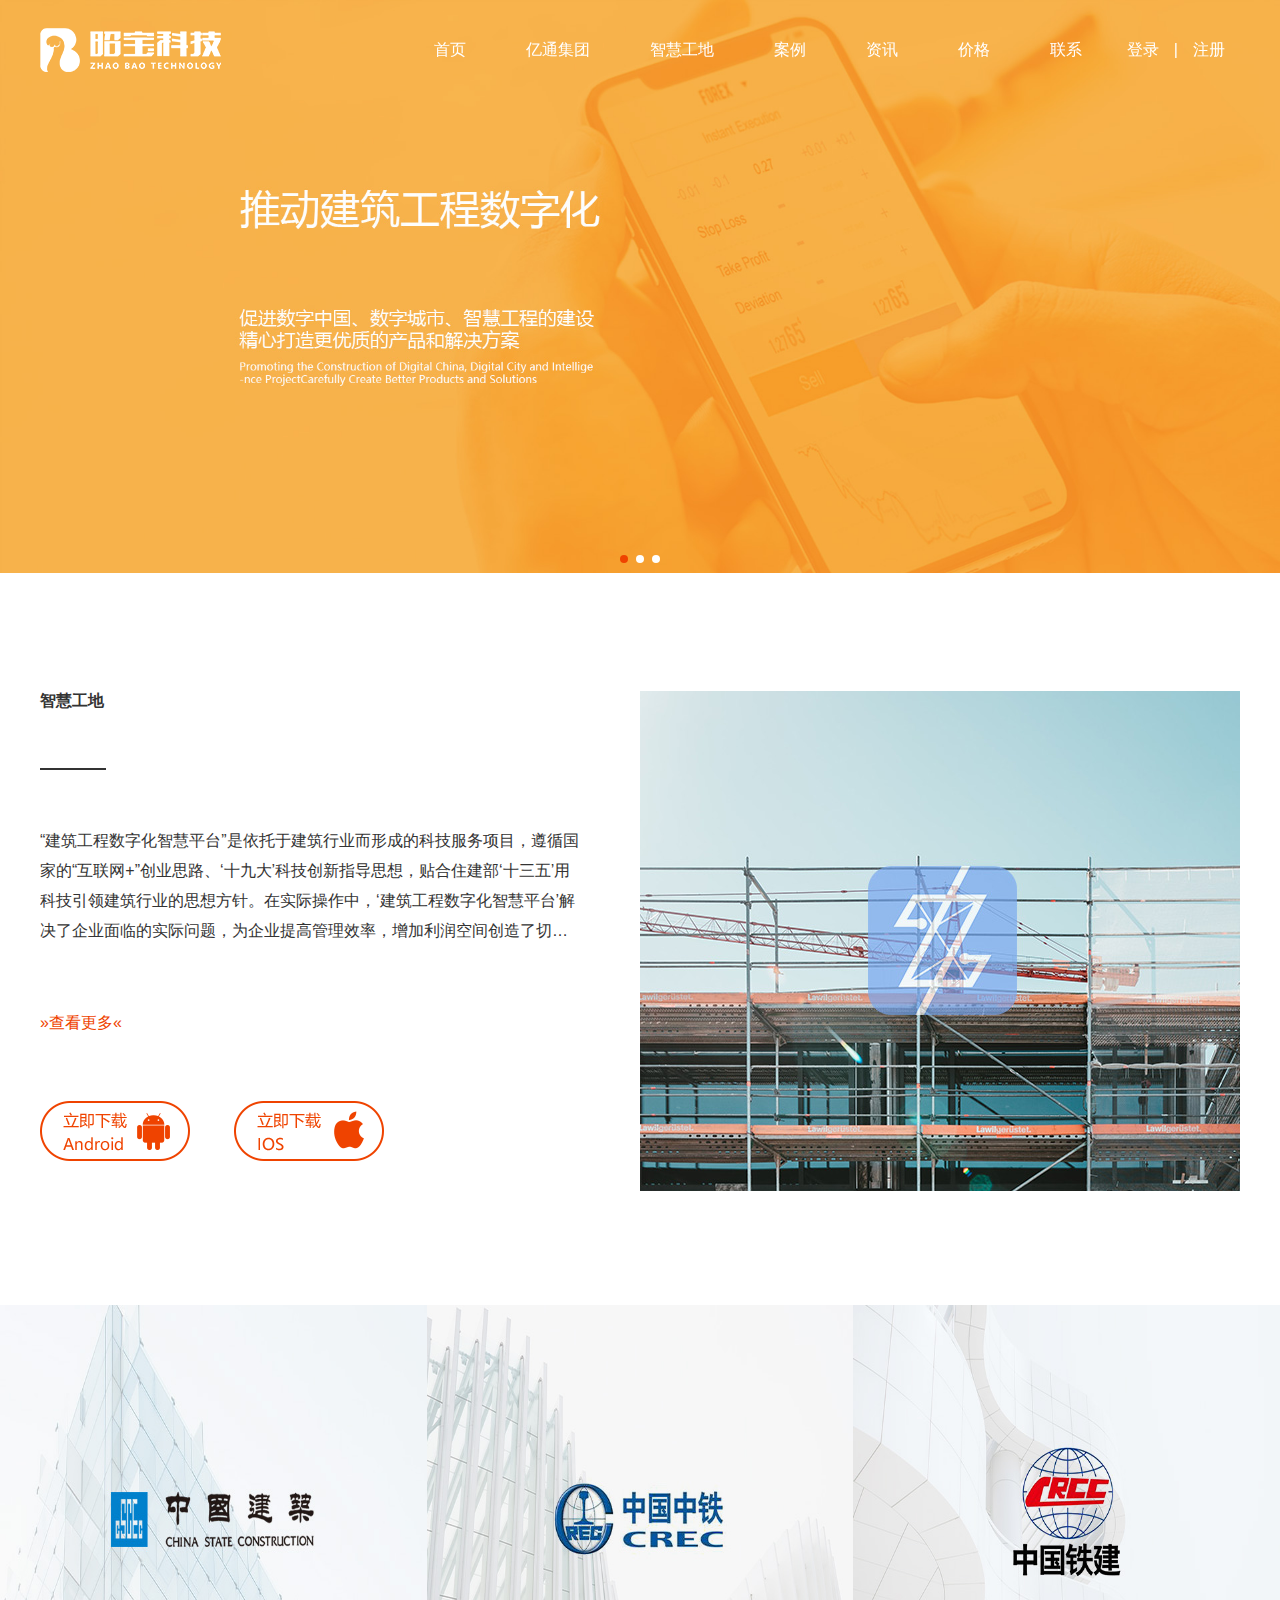
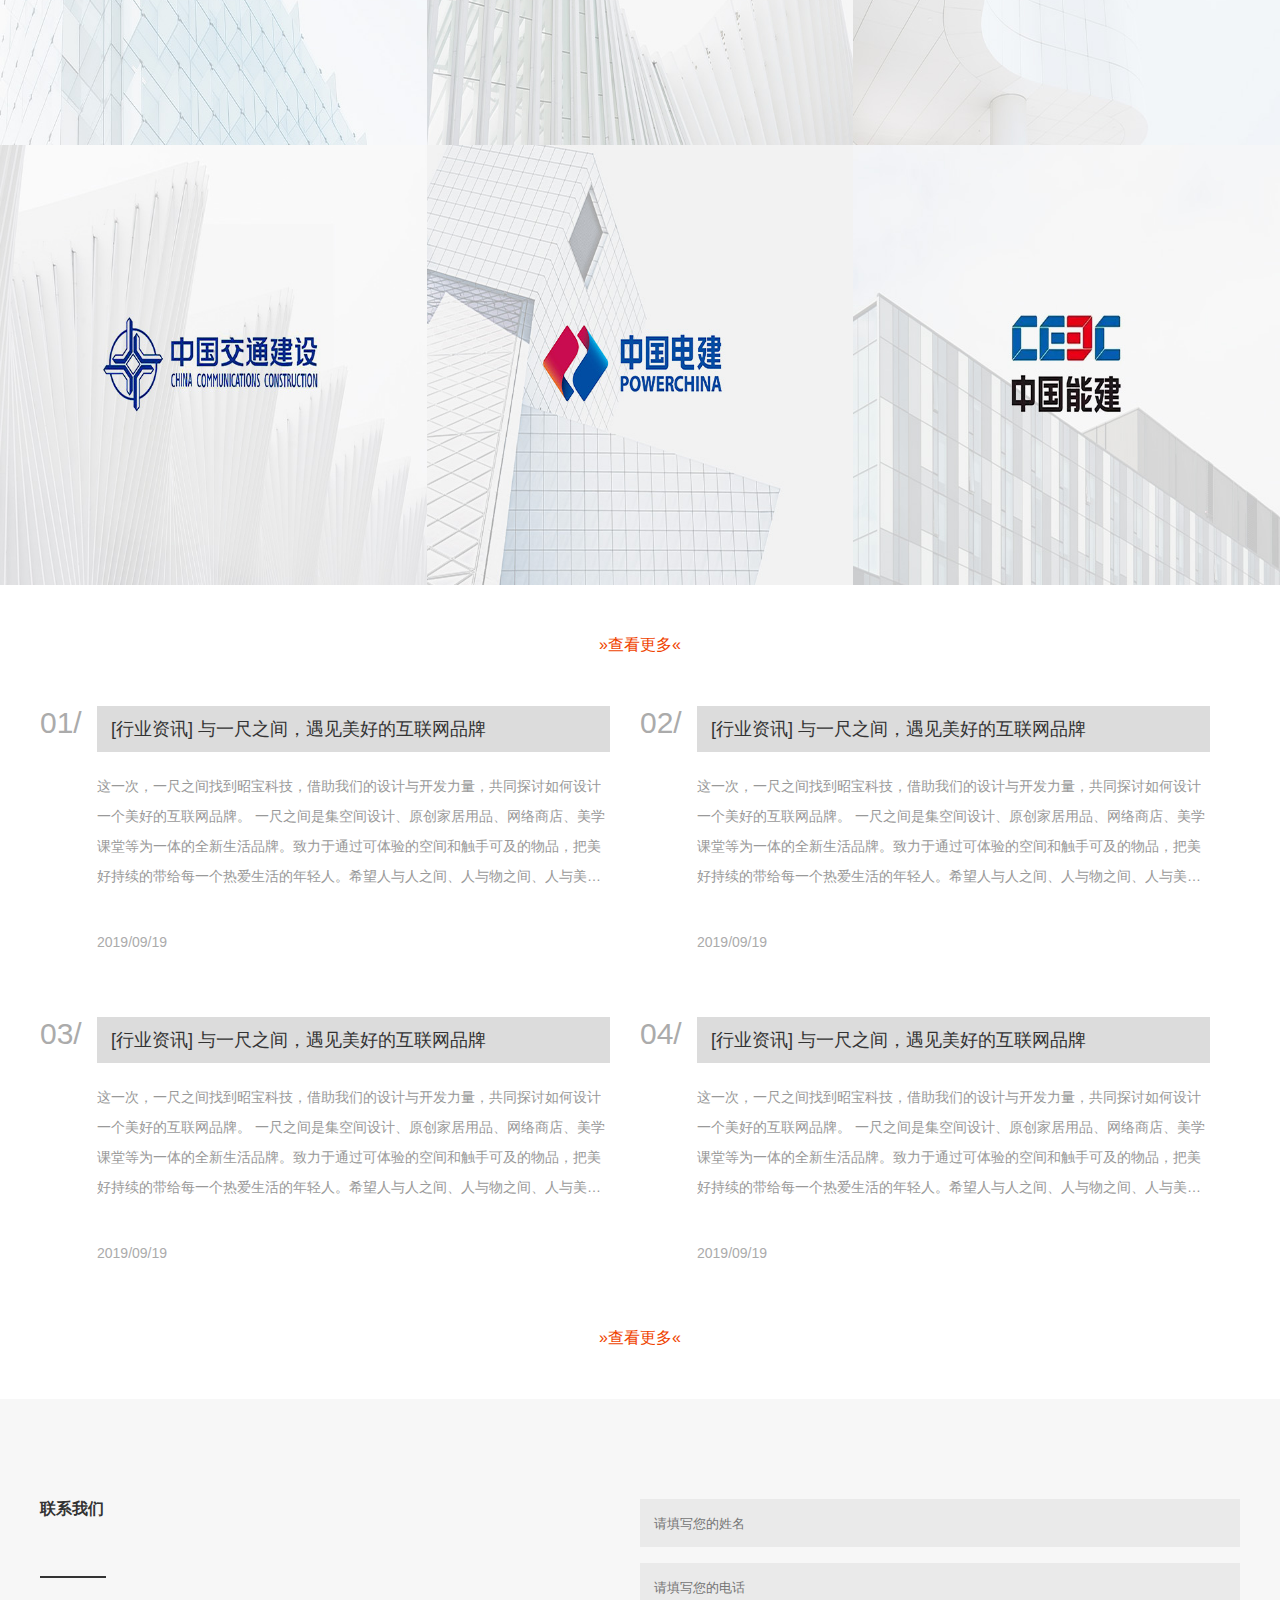
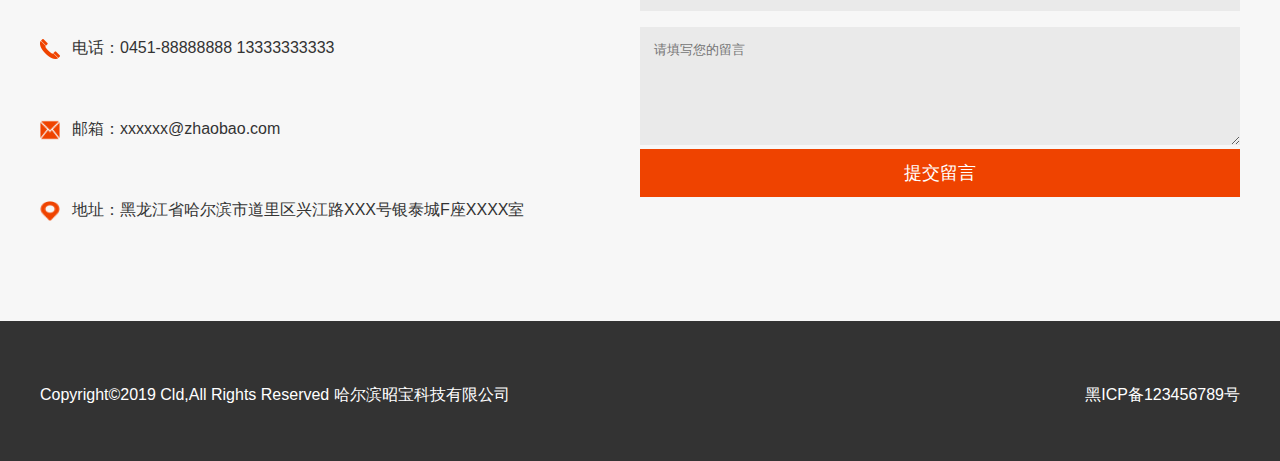
<file: index.html>
<!DOCTYPE html>
<html>
	<head>
		<meta charset="utf-8" />
		<title>首页</title>
		<link rel="stylesheet" type="text/css" href="css/swiper.min.css" />
		<link rel="stylesheet" type="text/css" href="css/reset.css" />
		<link rel="stylesheet" type="text/css" href="css/style.css" />

	</head>
	<body>
		<script src="js/jquery.min.js" type="text/javascript" charset="utf-8"></script>
		<script src="js/swiper.min.js" type="text/javascript" charset="utf-8"></script>
		<script src="js/wow.min.js" type="text/javascript" charset="utf-8"></script>
		<div id="header">
			<script type="text/javascript">
				$('#header').load('nav.html')
			</script>
		</div>
		<div class="content">
			<!-- banner -->
			<div class="banner">
				<div class="swiper-container">
					<div class="swiper-wrapper">
						<div class="swiper-slide"><img src="img/banner1.jpg"></div>
						<div class="swiper-slide"><img src="img/banner1.jpg"></div>
						<div class="swiper-slide"><img src="img/banner1.jpg"></div>
					</div>
					<div class="swiper-pagination"></div>
				</div>
			</div>
			<!-- 智慧工地 -->
			<div class="zhgd limit-width clearfix">
				<div class="fl zhleft">
					<h4>智慧工地</h4>
					<div class="hline"></div>
					<p class="zhtext">“建筑工程数字化智慧平台”是依托于建筑行业而形成的科技服务项目，遵循国家的“互联网+”创业思路、‘十九大’科技创新指导思想，贴合住建部‘十三五’用科技引领建筑行业的思想方针。在实际操作中，‘建筑工程数字化智慧平台’解决了企业面临的实际问题，为企业提高管理效率，增加利润空间创造了切实的机会。</p>
					<a href="#" class="viewmore orangcolor">&raquo;查看更多&laquo;</a>
					<div class="download">
						<a href="#"><img src="img/Android.png"></a>
						<a href="#"><img src="img/IOS.png"></a>
					</div>
				</div>
				<div class="fr zhright">
					<img src="img/p1.jpg">
				</div>
			</div>
			<!-- 六宫格 -->
			<div class="sixbox clearfix">
				<div class="six-item">
					<img src="img/001.jpg">
					<div class="over-float">
						<div class="over-text">
							<h4>中国电建</h4>
							<p>与中国电建一同打造某某项目</p>
						</div>
					</div>
				</div>
				<div class="six-item">
					<img src="img/002.jpg">
					<div class="over-float">
						<div class="over-text">
							<h4>中国电建</h4>
							<p>与中国电建一同打造某某项目</p>
						</div>
					</div>
				</div>
				<div class="six-item">
					<img src="img/003.jpg">
					<div class="over-float">
						<div class="over-text">
							<h4>中国电建</h4>
							<p>与中国电建一同打造某某项目</p>
						</div>
					</div>
				</div>
				<div class="six-item">
					<img src="img/004.jpg">
					<div class="over-float">
						<div class="over-text">
							<h4>中国电建</h4>
							<p>与中国电建一同打造某某项目</p>
						</div>
					</div>
				</div>
				<div class="six-item">
					<img src="img/005.jpg">
					<div class="over-float">
						<div class="over-text">
							<h4>中国电建</h4>
							<p>与中国电建一同打造某某项目</p>
						</div>
					</div>
				</div>
				<div class="six-item">
					<img src="img/006.jpg">
					<div class="over-float">
						<div class="over-text">
							<h4>中国电建</h4>
							<p>与中国电建一同打造某某项目</p>
						</div>
					</div>
				</div>
			</div>
			<div class="textcenter"><a href="#" class="viewmore orangcolor">&raquo;查看更多&laquo;</a></div>
			<!-- 行业资讯 -->
			<div class="home-news limit-width clearfix">
				<div class="news-item clearfix">
					<span class="news-num fl">01/</span>
					<div class="news-content fr">
						<div class="news-title">
							<span class="title-text">[行业资讯] 与一尺之间，遇见美好的互联网品牌</span>
						</div>
						<div class="news-text">
							<p>这一次，一尺之间找到昭宝科技，借助我们的设计与开发力量，共同探讨如何设计一个美好的互联网品牌。
								一尺之间是集空间设计、原创家居用品、网络商店、美学课堂等为一体的全新生活品牌。致力于通过可体验的空间和触手可及的物品，把美好持续的带给每一个热爱生活的年轻人。希望人与人之间、人与物之间、人与美好之间...致力于通过可体验的空间和触手可及的物品，把美好持续的带给每一个热爱生活的年轻人。希望人与人之间、人与物之间、人与美好之间，不管是在线上还是线下都能实现更真实美好的相连。</p>
						</div>
						<p class="news-time">2019/09/19</p>
					</div>
				</div>
				<div class="news-item clearfix">
					<span class="news-num fl">02/</span>
					<div class="news-content fr">
						<div class="news-title">
							<span class="title-text">[行业资讯] 与一尺之间，遇见美好的互联网品牌</span>
						</div>
						<div class="news-text">
							<p>这一次，一尺之间找到昭宝科技，借助我们的设计与开发力量，共同探讨如何设计一个美好的互联网品牌。
								一尺之间是集空间设计、原创家居用品、网络商店、美学课堂等为一体的全新生活品牌。致力于通过可体验的空间和触手可及的物品，把美好持续的带给每一个热爱生活的年轻人。希望人与人之间、人与物之间、人与美好之间...致力于通过可体验的空间和触手可及的物品，把美好持续的带给每一个热爱生活的年轻人。希望人与人之间、人与物之间、人与美好之间，不管是在线上还是线下都能实现更真实美好的相连。</p>
						</div>
						<p class="news-time">2019/09/19</p>
					</div>
				</div>
				<div class="news-item clearfix">
					<span class="news-num fl">03/</span>
					<div class="news-content fr">
						<div class="news-title">
							<span class="title-text">[行业资讯] 与一尺之间，遇见美好的互联网品牌</span>
						</div>
						<div class="news-text">
							<p>这一次，一尺之间找到昭宝科技，借助我们的设计与开发力量，共同探讨如何设计一个美好的互联网品牌。
								一尺之间是集空间设计、原创家居用品、网络商店、美学课堂等为一体的全新生活品牌。致力于通过可体验的空间和触手可及的物品，把美好持续的带给每一个热爱生活的年轻人。希望人与人之间、人与物之间、人与美好之间...致力于通过可体验的空间和触手可及的物品，把美好持续的带给每一个热爱生活的年轻人。希望人与人之间、人与物之间、人与美好之间，不管是在线上还是线下都能实现更真实美好的相连。</p>
						</div>
						<p class="news-time">2019/09/19</p>
					</div>
				</div>
				<div class="news-item clearfix">
					<span class="news-num fl">04/</span>
					<div class="news-content fr">
						<div class="news-title">
							<span class="title-text">[行业资讯] 与一尺之间，遇见美好的互联网品牌</span>
						</div>
						<div class="news-text">
							<p>这一次，一尺之间找到昭宝科技，借助我们的设计与开发力量，共同探讨如何设计一个美好的互联网品牌。
								一尺之间是集空间设计、原创家居用品、网络商店、美学课堂等为一体的全新生活品牌。致力于通过可体验的空间和触手可及的物品，把美好持续的带给每一个热爱生活的年轻人。希望人与人之间、人与物之间、人与美好之间...致力于通过可体验的空间和触手可及的物品，把美好持续的带给每一个热爱生活的年轻人。希望人与人之间、人与物之间、人与美好之间，不管是在线上还是线下都能实现更真实美好的相连。</p>
						</div>
						<p class="news-time">2019/09/19</p>
					</div>
				</div>
				<div class="textcenter"><a href="#" class="viewmore orangcolor">&raquo;查看更多&laquo;</a></div>
			</div>
			
			<!-- 联系我们 -->
			<div class="contact-box">
				<div class="limit-width clearfix">
					<div class="fl">
						<h4>联系我们</h4>
						<div class="hline"></div>
						<div class="contact-type">
							<div class="type"><span class="icon-sm"><img src="img/tel.png" ></span>电话：0451-88888888  13333333333</div>
							<div class="type"><span class="icon-sm"><img src="img/email.png" ></span>邮箱：xxxxxx@zhaobao.com</div>
							<div class="type"><span class="icon-sm"><img src="img/address.png" ></span>地址：黑龙江省哈尔滨市道里区兴江路XXX号银泰城F座XXXX室</div>
						</div>
					</div>
					<div class="fr contact-info">
						<div><input type="text" id="name" value="" / placeholder="请填写您的姓名"></div>
						<div><input type="text" id="phone" value="" / placeholder="请填写您的电话"></div>
						<div class=""><textarea id="address" rows="6" cols="" placeholder="请填写您的留言"></textarea></div>
						<button type="button">提交留言</button>
					</div>
				</div>
			</div>
		</div>
		<div id="footer">
			<script type="text/javascript">
				$('#footer').load('footer.html')
			</script>
		</div>
		<script type="text/javascript">
			new WOW().init();
			var mySwiper = new Swiper('.swiper-container', {
				autoplay: true, //可选选项，自动滑动
				pagination: {
					el: '.swiper-pagination',
				},
			})
		</script>
	</body>
</html>
</file>
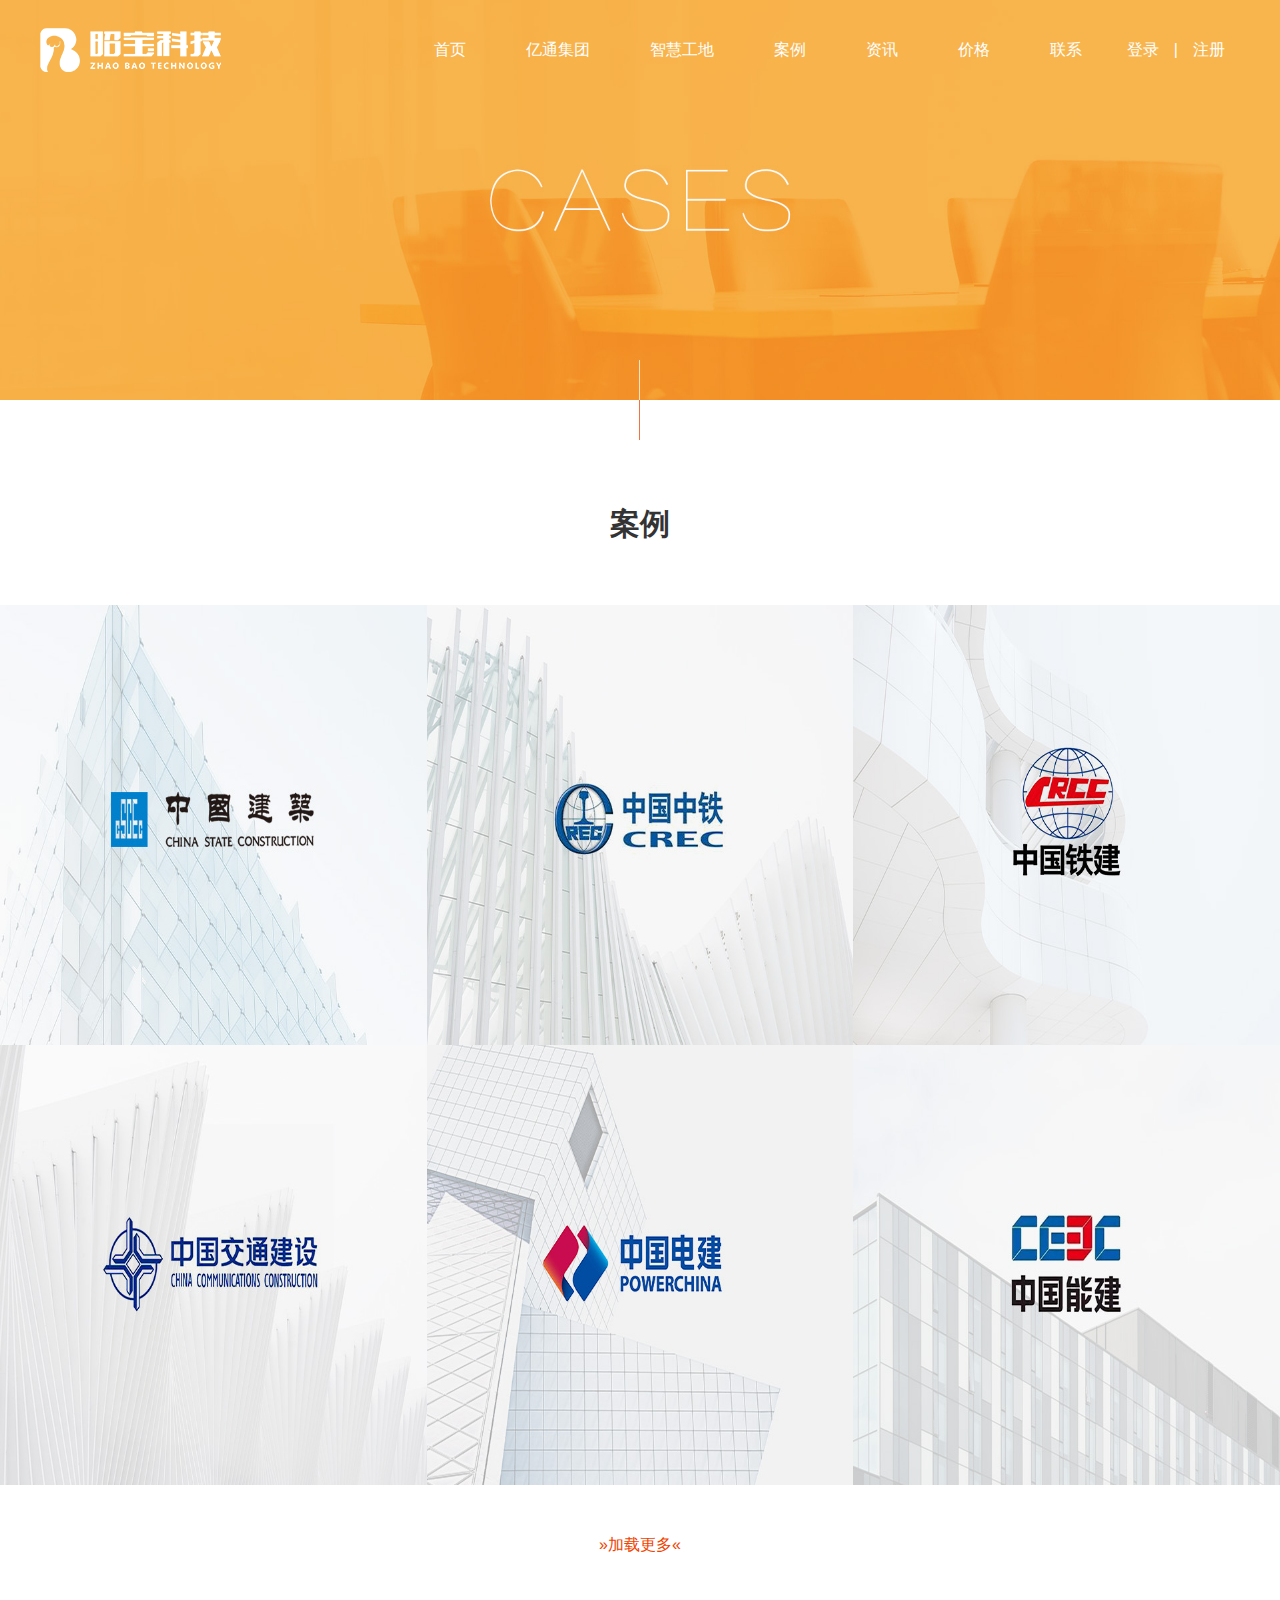
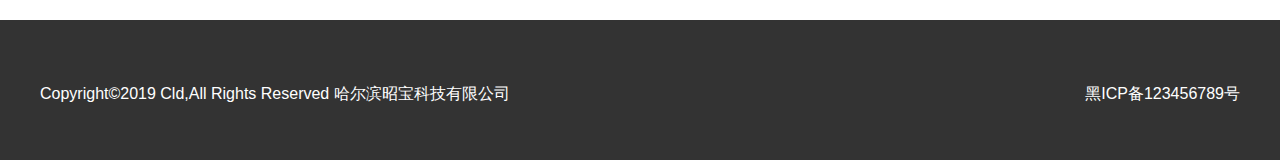
<file: case.html>
<!DOCTYPE html>
<html>
	<head>
		<meta charset="utf-8">
		<title></title>
		<script src="js/jquery.min.js" type="text/javascript" charset="utf-8"></script>
	</head>
	<body>
		<div class="header">
			<script type="text/javascript">
				$('.header').load('nav.html')
			</script>
		</div>
		<div class="case">
			<div class="banner">
				<img src="img/banner_case.jpg" >
			</div>
			<h4 class="zh-title">案例</h4>
			<div class="sixbox clearfix">
				<div class="six-item">
					<img src="img/001.jpg">
					<div class="over-float">
						<div class="over-text">
							<h4>中国电建</h4>
							<p>与中国电建一同打造某某项目</p>
						</div>
					</div>
				</div>
				<div class="six-item">
					<img src="img/002.jpg">
					<div class="over-float">
						<div class="over-text">
							<h4>中国电建</h4>
							<p>与中国电建一同打造某某项目</p>
						</div>
					</div>
				</div>
				<div class="six-item">
					<img src="img/003.jpg">
					<div class="over-float">
						<div class="over-text">
							<h4>中国电建</h4>
							<p>与中国电建一同打造某某项目</p>
						</div>
					</div>
				</div>
				<div class="six-item">
					<img src="img/004.jpg">
					<div class="over-float">
						<div class="over-text">
							<h4>中国电建</h4>
							<p>与中国电建一同打造某某项目</p>
						</div>
					</div>
				</div>
				<div class="six-item">
					<img src="img/005.jpg">
					<div class="over-float">
						<div class="over-text">
							<h4>中国电建</h4>
							<p>与中国电建一同打造某某项目</p>
						</div>
					</div>
				</div>
				<div class="six-item">
					<img src="img/006.jpg">
					<div class="over-float">
						<div class="over-text">
							<h4>中国电建</h4>
							<p>与中国电建一同打造某某项目</p>
						</div>
					</div>
				</div>
			</div>
			<div class="textcenter"><a href="#" class="viewmore orangcolor">&raquo;加载更多&laquo;</a></div>
		</div>
		
		
		<div class="footer">
			<script type="text/javascript">
				$('.footer').load('footer.html')
			</script>
		</div>
		<script type="text/javascript">
			new WOW().init();
			var mySwiper = new Swiper('.swiper-container', {
				autoplay: true, //可选选项，自动滑动
				pagination: {
					el: '.swiper-pagination',
				},
			})
		</script>
	</body>
</html>
</file>
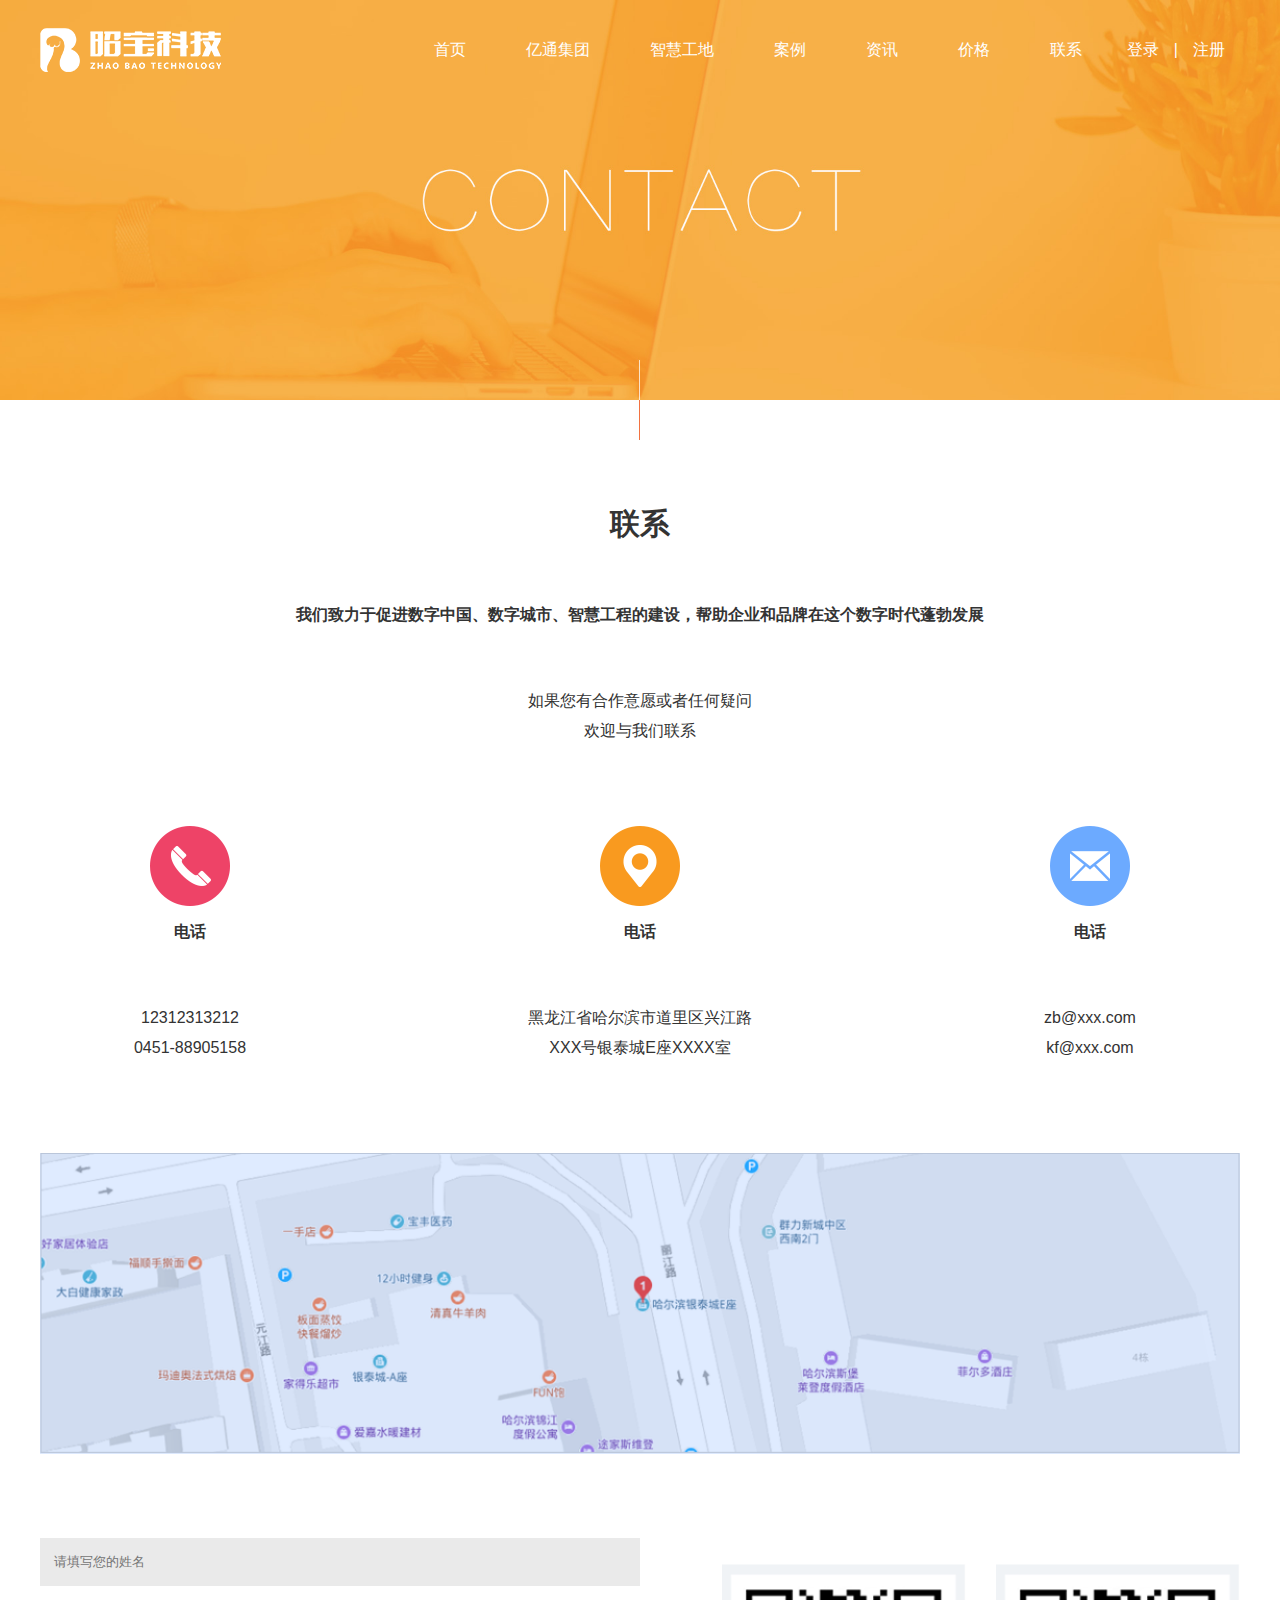
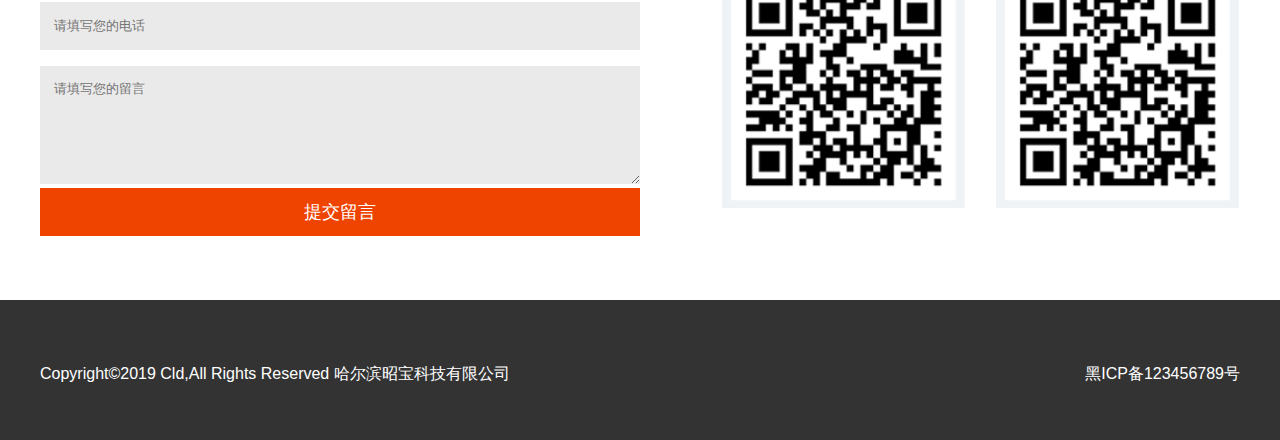
<file: contact.html>
<!DOCTYPE html>
<html>
	<head>
		<meta charset="utf-8">
		<title></title>
		<script src="js/jquery.min.js" type="text/javascript" charset="utf-8"></script>
	</head>
	<body>
		<div class="header">
			<script type="text/javascript">
				$('.header').load('nav.html')
			</script>
		</div>

		<div class="contact">
			<div class="banner">
				<img src="img/banner_contact.jpg">
			</div>
			<h4 class="zh-title">联系</h4>
			<div class="limit-width">
				<div class="textcenter">
					<h5>我们致力于促进数字中国、数字城市、智慧工程的建设，帮助企业和品牌在这个数字时代蓬勃发展</h5>
					<p>如果您有合作意愿或者任何疑问</p>
					<p>欢迎与我们联系</p>
				</div>
				<div class="contact-types clearfix">
					<div class="types-item">
						<div class="contact-icon"><img src="img/tel1.png" ></div>
						<h5>电话</h5>
						<p>12312313212</p>
						<p>0451-88905158</p>
					</div>
					<div class="types-item">
						<div class="contact-icon"><img src="img/address1.png" ></div>
						<h5>电话</h5>
						<p>黑龙江省哈尔滨市道里区兴江路</p>
						<p>XXX号银泰城E座XXXX室</p>
					</div>
					<div class="types-item">
						<div class="contact-icon"><img src="img/email1.png" ></div>
						<h5>电话</h5>
						<p>zb@xxx.com</p>
						<p>kf@xxx.com</p>
					</div>
				</div>
				<div class="map">
					<img src="img/1575879838(1).jpg" >
				</div>
				<div class="clearfix">
					<div class="fl contact-info">
						<div><input type="text" id="name" value="" / placeholder="请填写您的姓名"></div>
						<div><input type="text" id="phone" value="" / placeholder="请填写您的电话"></div>
						<div class=""><textarea id="address" rows="6" cols="" placeholder="请填写您的留言"></textarea></div>
						<button type="button">提交留言</button>
					</div>
					<div class="fr">
						<div class="ewm"><img src="img/1575879981(1).png" ></div>
						<div class="ewm"><img src="img/1575879981(1).png" ></div>
					</div>
				</div>
			</div>
		</div>

		<div class="footer">
			<script type="text/javascript">
				$('.footer').load('footer.html')
			</script>
		</div>
		<script type="text/javascript">
			new WOW().init();
			var mySwiper = new Swiper('.swiper-container', {
				autoplay: true, //可选选项，自动滑动
				pagination: {
					el: '.swiper-pagination',
				},
			})
		</script>
	</body>
</html>
</file>
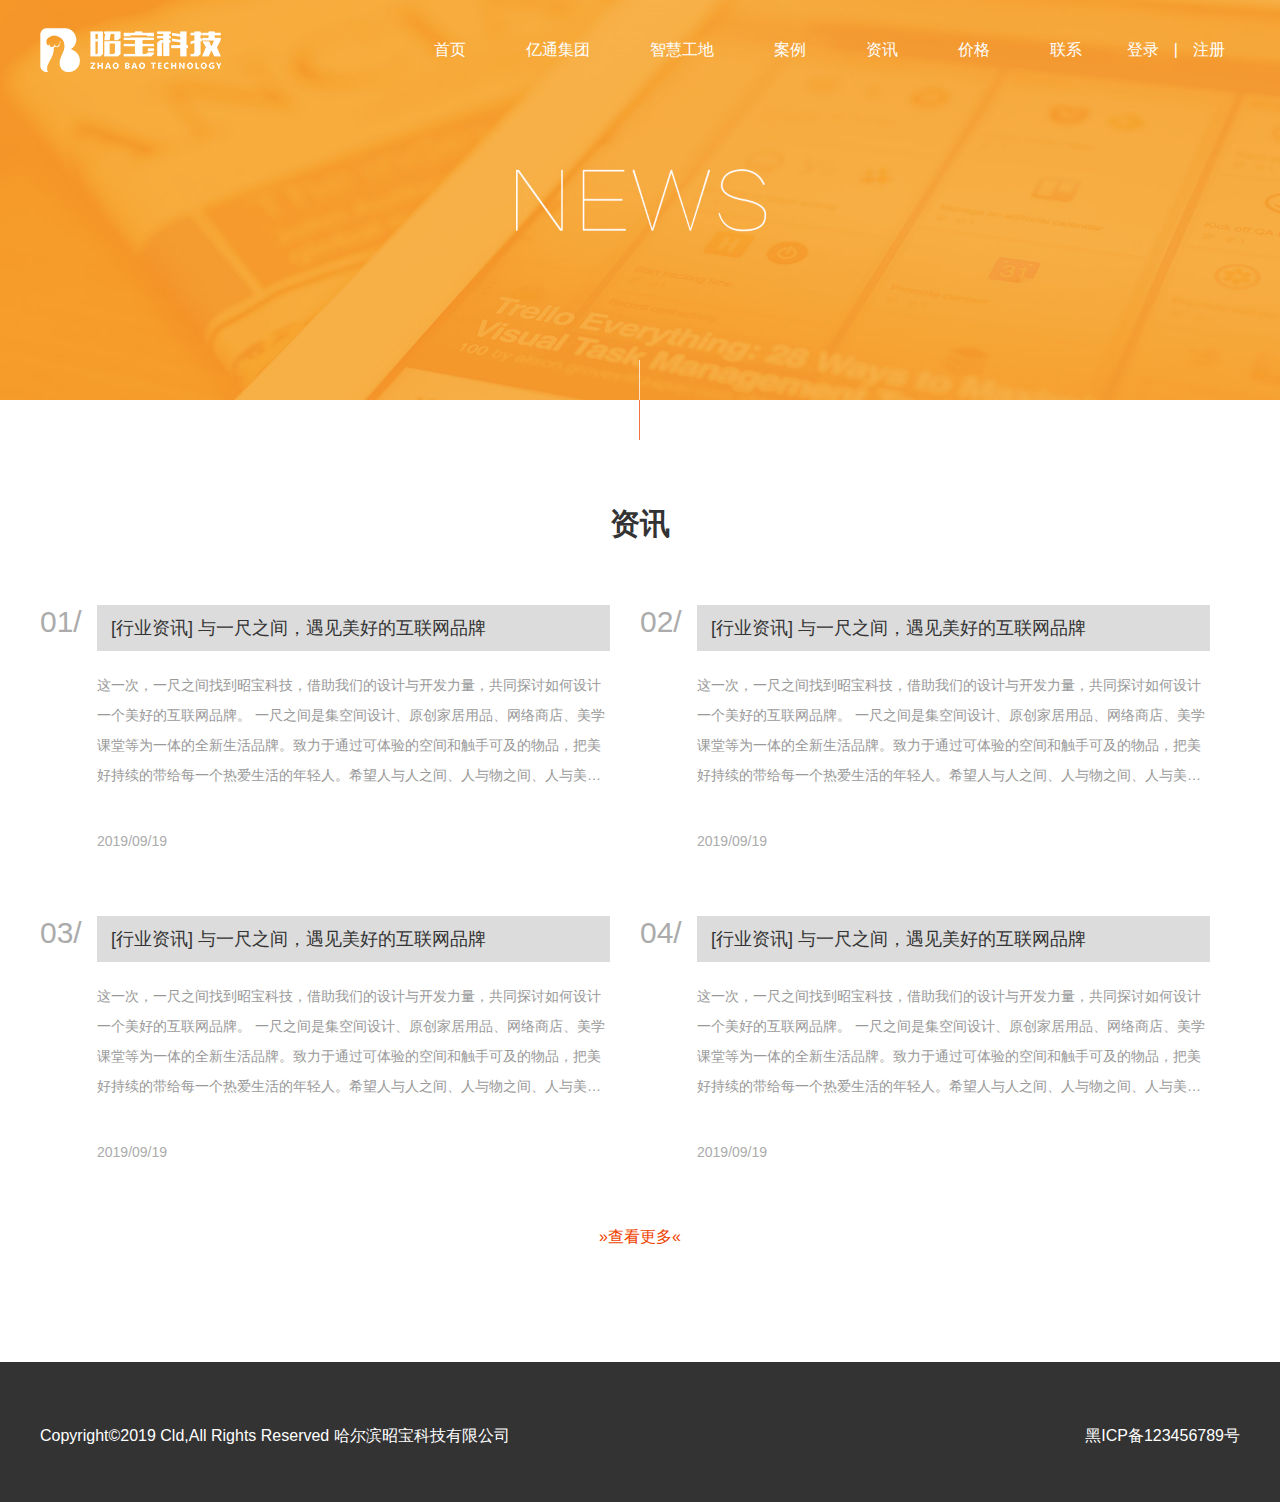
<file: news.html>
<!DOCTYPE html>
<html>
	<head>
		<meta charset="utf-8">
		<title></title>
		<script src="js/jquery.min.js" type="text/javascript" charset="utf-8"></script>
	</head>
	<body>
		<div class="header">
			<script type="text/javascript">
				$('.header').load('nav.html')
			</script>
		</div>
		<div class="">
			<div class="banner">
				<img src="img/banner_news.jpg" >
			</div>
			<h4 class="zh-title">资讯</h4>
			<div class="home-news limit-width clearfix">
				<div class="news-item clearfix">
					<span class="news-num fl">01/</span>
					<div class="news-content fr">
						<div class="news-title">
							<span class="title-text">[行业资讯] 与一尺之间，遇见美好的互联网品牌</span>
						</div>
						<div class="news-text">
							<p>这一次，一尺之间找到昭宝科技，借助我们的设计与开发力量，共同探讨如何设计一个美好的互联网品牌。
								一尺之间是集空间设计、原创家居用品、网络商店、美学课堂等为一体的全新生活品牌。致力于通过可体验的空间和触手可及的物品，把美好持续的带给每一个热爱生活的年轻人。希望人与人之间、人与物之间、人与美好之间...致力于通过可体验的空间和触手可及的物品，把美好持续的带给每一个热爱生活的年轻人。希望人与人之间、人与物之间、人与美好之间，不管是在线上还是线下都能实现更真实美好的相连。</p>
						</div>
						<p class="news-time">2019/09/19</p>
					</div>
				</div>
				<div class="news-item clearfix">
					<span class="news-num fl">02/</span>
					<div class="news-content fr">
						<div class="news-title">
							<span class="title-text">[行业资讯] 与一尺之间，遇见美好的互联网品牌</span>
						</div>
						<div class="news-text">
							<p>这一次，一尺之间找到昭宝科技，借助我们的设计与开发力量，共同探讨如何设计一个美好的互联网品牌。
								一尺之间是集空间设计、原创家居用品、网络商店、美学课堂等为一体的全新生活品牌。致力于通过可体验的空间和触手可及的物品，把美好持续的带给每一个热爱生活的年轻人。希望人与人之间、人与物之间、人与美好之间...致力于通过可体验的空间和触手可及的物品，把美好持续的带给每一个热爱生活的年轻人。希望人与人之间、人与物之间、人与美好之间，不管是在线上还是线下都能实现更真实美好的相连。</p>
						</div>
						<p class="news-time">2019/09/19</p>
					</div>
				</div>
				<div class="news-item clearfix">
					<span class="news-num fl">03/</span>
					<div class="news-content fr">
						<div class="news-title">
							<span class="title-text">[行业资讯] 与一尺之间，遇见美好的互联网品牌</span>
						</div>
						<div class="news-text">
							<p>这一次，一尺之间找到昭宝科技，借助我们的设计与开发力量，共同探讨如何设计一个美好的互联网品牌。
								一尺之间是集空间设计、原创家居用品、网络商店、美学课堂等为一体的全新生活品牌。致力于通过可体验的空间和触手可及的物品，把美好持续的带给每一个热爱生活的年轻人。希望人与人之间、人与物之间、人与美好之间...致力于通过可体验的空间和触手可及的物品，把美好持续的带给每一个热爱生活的年轻人。希望人与人之间、人与物之间、人与美好之间，不管是在线上还是线下都能实现更真实美好的相连。</p>
						</div>
						<p class="news-time">2019/09/19</p>
					</div>
				</div>
				<div class="news-item clearfix">
					<span class="news-num fl">04/</span>
					<div class="news-content fr">
						<div class="news-title">
							<span class="title-text">[行业资讯] 与一尺之间，遇见美好的互联网品牌</span>
						</div>
						<div class="news-text">
							<p>这一次，一尺之间找到昭宝科技，借助我们的设计与开发力量，共同探讨如何设计一个美好的互联网品牌。
								一尺之间是集空间设计、原创家居用品、网络商店、美学课堂等为一体的全新生活品牌。致力于通过可体验的空间和触手可及的物品，把美好持续的带给每一个热爱生活的年轻人。希望人与人之间、人与物之间、人与美好之间...致力于通过可体验的空间和触手可及的物品，把美好持续的带给每一个热爱生活的年轻人。希望人与人之间、人与物之间、人与美好之间，不管是在线上还是线下都能实现更真实美好的相连。</p>
						</div>
						<p class="news-time">2019/09/19</p>
					</div>
				</div>
				<div class="textcenter"><a href="#" class="viewmore orangcolor">&raquo;查看更多&laquo;</a></div>
			</div>
		</div>
		
		
		<div class="footer">
			<script type="text/javascript">
				$('.footer').load('footer.html')
			</script>
		</div>
		<script type="text/javascript">
			new WOW().init();
			var mySwiper = new Swiper('.swiper-container', {
				autoplay: true, //可选选项，自动滑动
				pagination: {
					el: '.swiper-pagination',
				},
			})
		</script>
	</body>
</html>
</file>
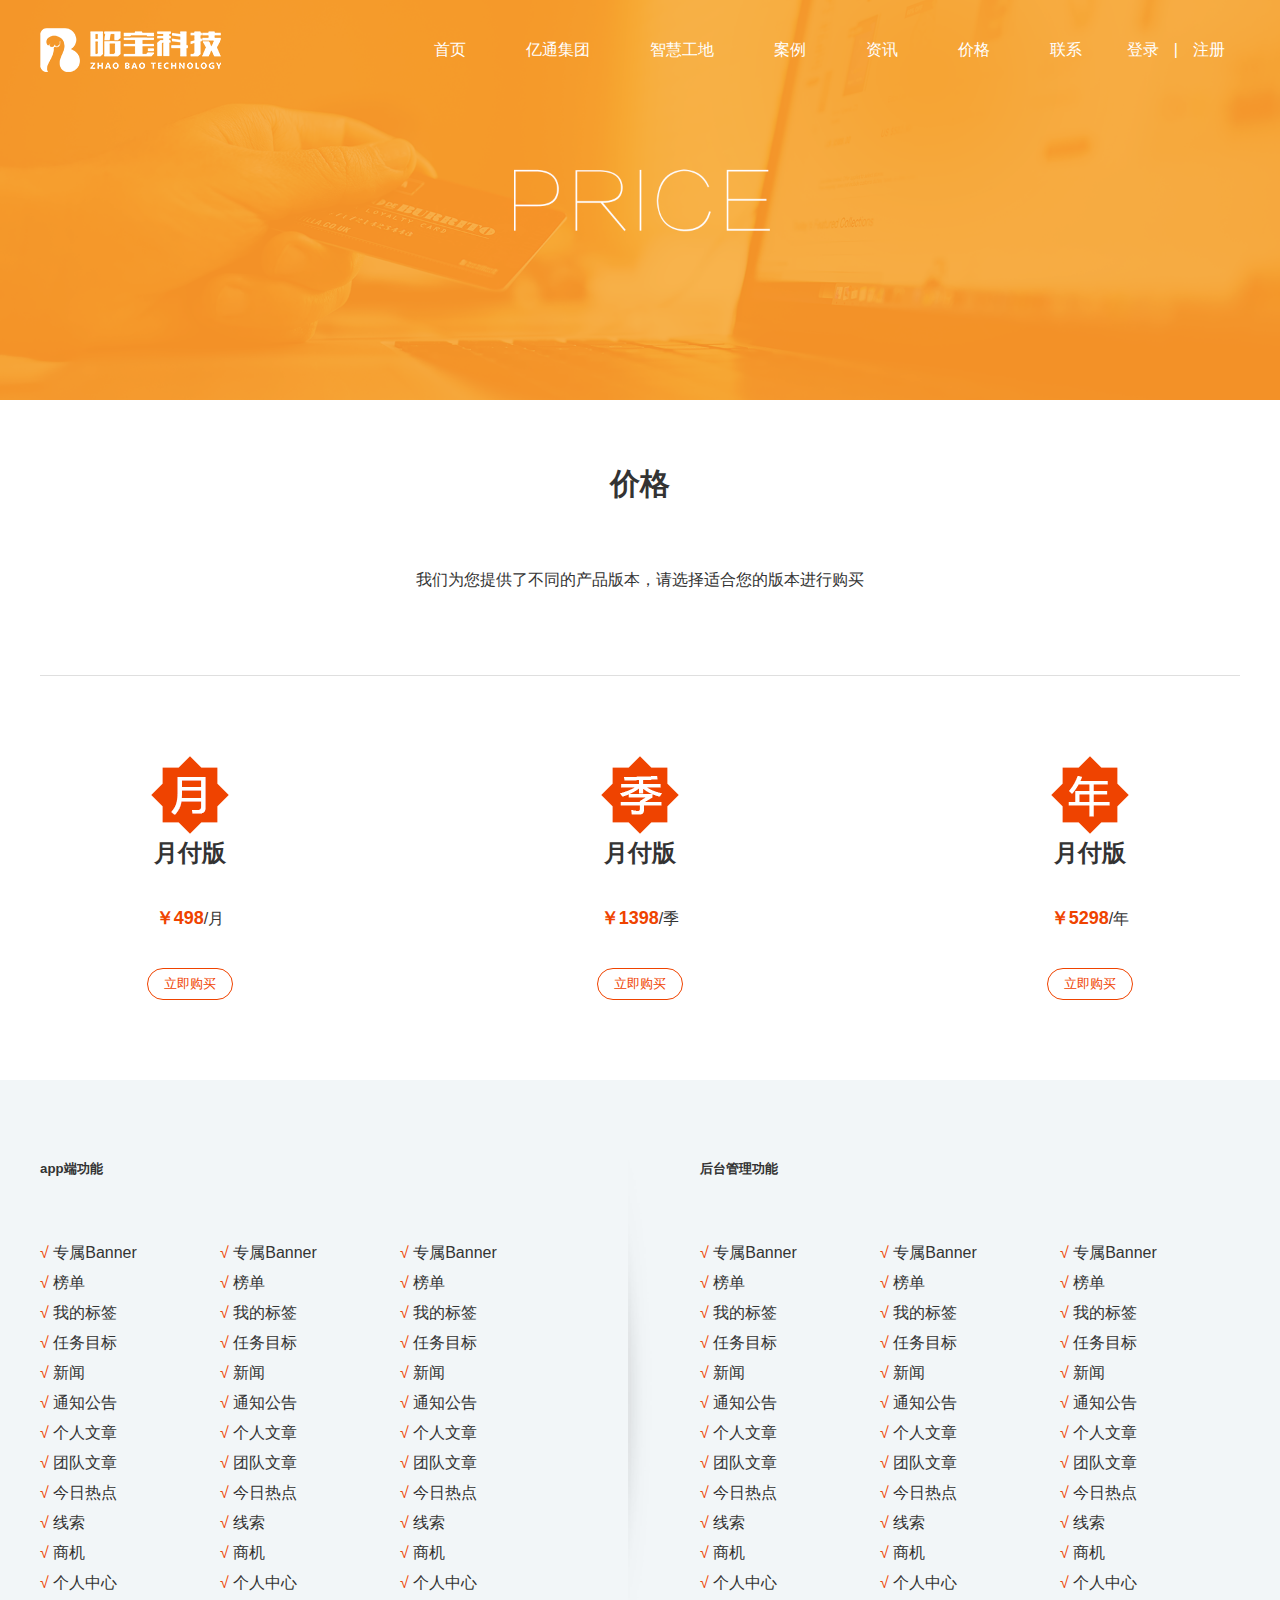
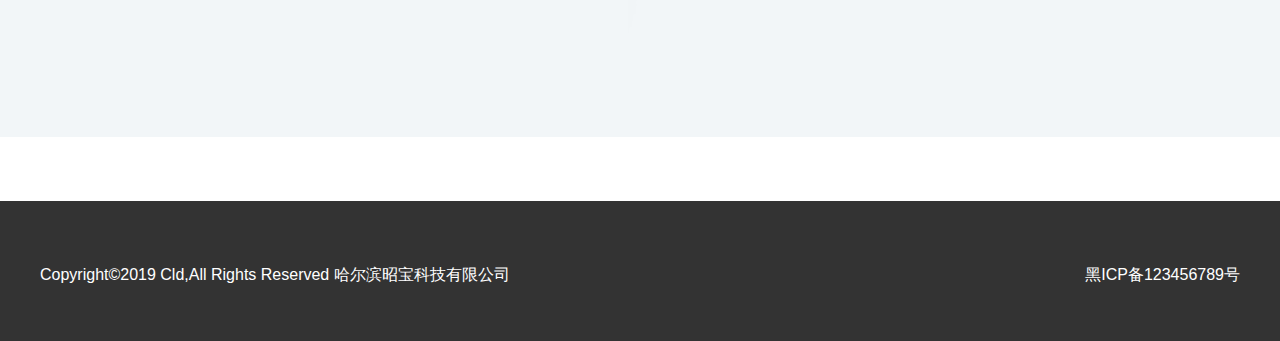
<file: price.html>
<!DOCTYPE html>
<html>
	<head>
		<meta charset="utf-8">
		<title></title>
		<script src="js/jquery.min.js" type="text/javascript" charset="utf-8"></script>
	</head>
	<body>
		<div class="header">
			<script type="text/javascript">
				$('.header').load('nav.html')
			</script>
		</div>
		<div class="price">
			<div class="banner">
				<img src="img/price_banner.png">
			</div>
			<div class="limit-width">
				<h4 class="zh-title">价格</h4>
				<p class="textcenter">我们为您提供了不同的产品版本，请选择适合您的版本进行购买</p>
				<div class="clearfix price-type">
					<div class="price-item">
						<div class="price-icon"><img src="img/yue.png"></div>
						<h5>月付版</h5>
						<p><em>￥498</em>/月</p>
						<button type="button">立即购买</button>
					</div>
					<div class="price-item">
						<div class="price-icon"><img src="img/ji.png"></div>
						<h5>月付版</h5>
						<p><em>￥1398</em>/季</p>
						<button type="button">立即购买</button>
					</div>
					<div class="price-item">
						<div class="price-icon"><img src="img/nian.png"></div>
						<h5>月付版</h5>
						<p><em>￥5298</em>/年</p>
						<button type="button">立即购买</button>
					</div>
				</div>
			</div>
			<div class="function">
				<div class="limit-width">
					<div class="action clearfix">
						<div class="left  fl">
							<h5>app端功能</h5>
							<div class="clearfix">
								<div class="act-item">
									<p><span>√ </span>专属Banner</p>
									<p><span>√ </span>榜单</p>
									<p><span>√ </span>我的标签</p>
									<p><span>√ </span>任务目标</p>
									<p><span>√ </span>新闻</p>
									<p><span>√ </span>通知公告</p>
									<p><span>√ </span>个人文章</p>
									<p><span>√ </span>团队文章</p>
									<p><span>√ </span>今日热点</p>
									<p><span>√ </span>线索</p>
									<p><span>√ </span>商机</p>
									<p><span>√ </span>个人中心</p>
								</div>
								<div class="act-item">
									<p><span>√ </span>专属Banner</p>
									<p><span>√ </span>榜单</p>
									<p><span>√ </span>我的标签</p>
									<p><span>√ </span>任务目标</p>
									<p><span>√ </span>新闻</p>
									<p><span>√ </span>通知公告</p>
									<p><span>√ </span>个人文章</p>
									<p><span>√ </span>团队文章</p>
									<p><span>√ </span>今日热点</p>
									<p><span>√ </span>线索</p>
									<p><span>√ </span>商机</p>
									<p><span>√ </span>个人中心</p>
								</div>
								<div class="act-item">
									<p><span>√ </span>专属Banner</p>
									<p><span>√ </span>榜单</p>
									<p><span>√ </span>我的标签</p>
									<p><span>√ </span>任务目标</p>
									<p><span>√ </span>新闻</p>
									<p><span>√ </span>通知公告</p>
									<p><span>√ </span>个人文章</p>
									<p><span>√ </span>团队文章</p>
									<p><span>√ </span>今日热点</p>
									<p><span>√ </span>线索</p>
									<p><span>√ </span>商机</p>
									<p><span>√ </span>个人中心</p>
								</div>
							</div>
						</div>
						<div class="fl middle">
							<img src="img/line.png" >
						</div>
						<div class="right fr">
							<h5>后台管理功能</h5>
							<div class="clearfix">
								<div class="act-item">
									<p><span>√ </span>专属Banner</p>
									<p><span>√ </span>榜单</p>
									<p><span>√ </span>我的标签</p>
									<p><span>√ </span>任务目标</p>
									<p><span>√ </span>新闻</p>
									<p><span>√ </span>通知公告</p>
									<p><span>√ </span>个人文章</p>
									<p><span>√ </span>团队文章</p>
									<p><span>√ </span>今日热点</p>
									<p><span>√ </span>线索</p>
									<p><span>√ </span>商机</p>
									<p><span>√ </span>个人中心</p>
								</div>
								<div class="act-item">
									<p><span>√ </span>专属Banner</p>
									<p><span>√ </span>榜单</p>
									<p><span>√ </span>我的标签</p>
									<p><span>√ </span>任务目标</p>
									<p><span>√ </span>新闻</p>
									<p><span>√ </span>通知公告</p>
									<p><span>√ </span>个人文章</p>
									<p><span>√ </span>团队文章</p>
									<p><span>√ </span>今日热点</p>
									<p><span>√ </span>线索</p>
									<p><span>√ </span>商机</p>
									<p><span>√ </span>个人中心</p>
								</div>
								<div class="act-item">
									<p><span>√ </span>专属Banner</p>
									<p><span>√ </span>榜单</p>
									<p><span>√ </span>我的标签</p>
									<p><span>√ </span>任务目标</p>
									<p><span>√ </span>新闻</p>
									<p><span>√ </span>通知公告</p>
									<p><span>√ </span>个人文章</p>
									<p><span>√ </span>团队文章</p>
									<p><span>√ </span>今日热点</p>
									<p><span>√ </span>线索</p>
									<p><span>√ </span>商机</p>
									<p><span>√ </span>个人中心</p>
								</div>
							</div>
						</div>
					</div>
				</div>
			</div>
		</div>


		<div class="footer">
			<script type="text/javascript">
				$('.footer').load('footer.html')
			</script>
		</div>
		<script type="text/javascript">
			new WOW().init();
			var mySwiper = new Swiper('.swiper-container', {
				autoplay: true, //可选选项，自动滑动
				pagination: {
					el: '.swiper-pagination',
				},
			})
		</script>
	</body>
</html>
</file>
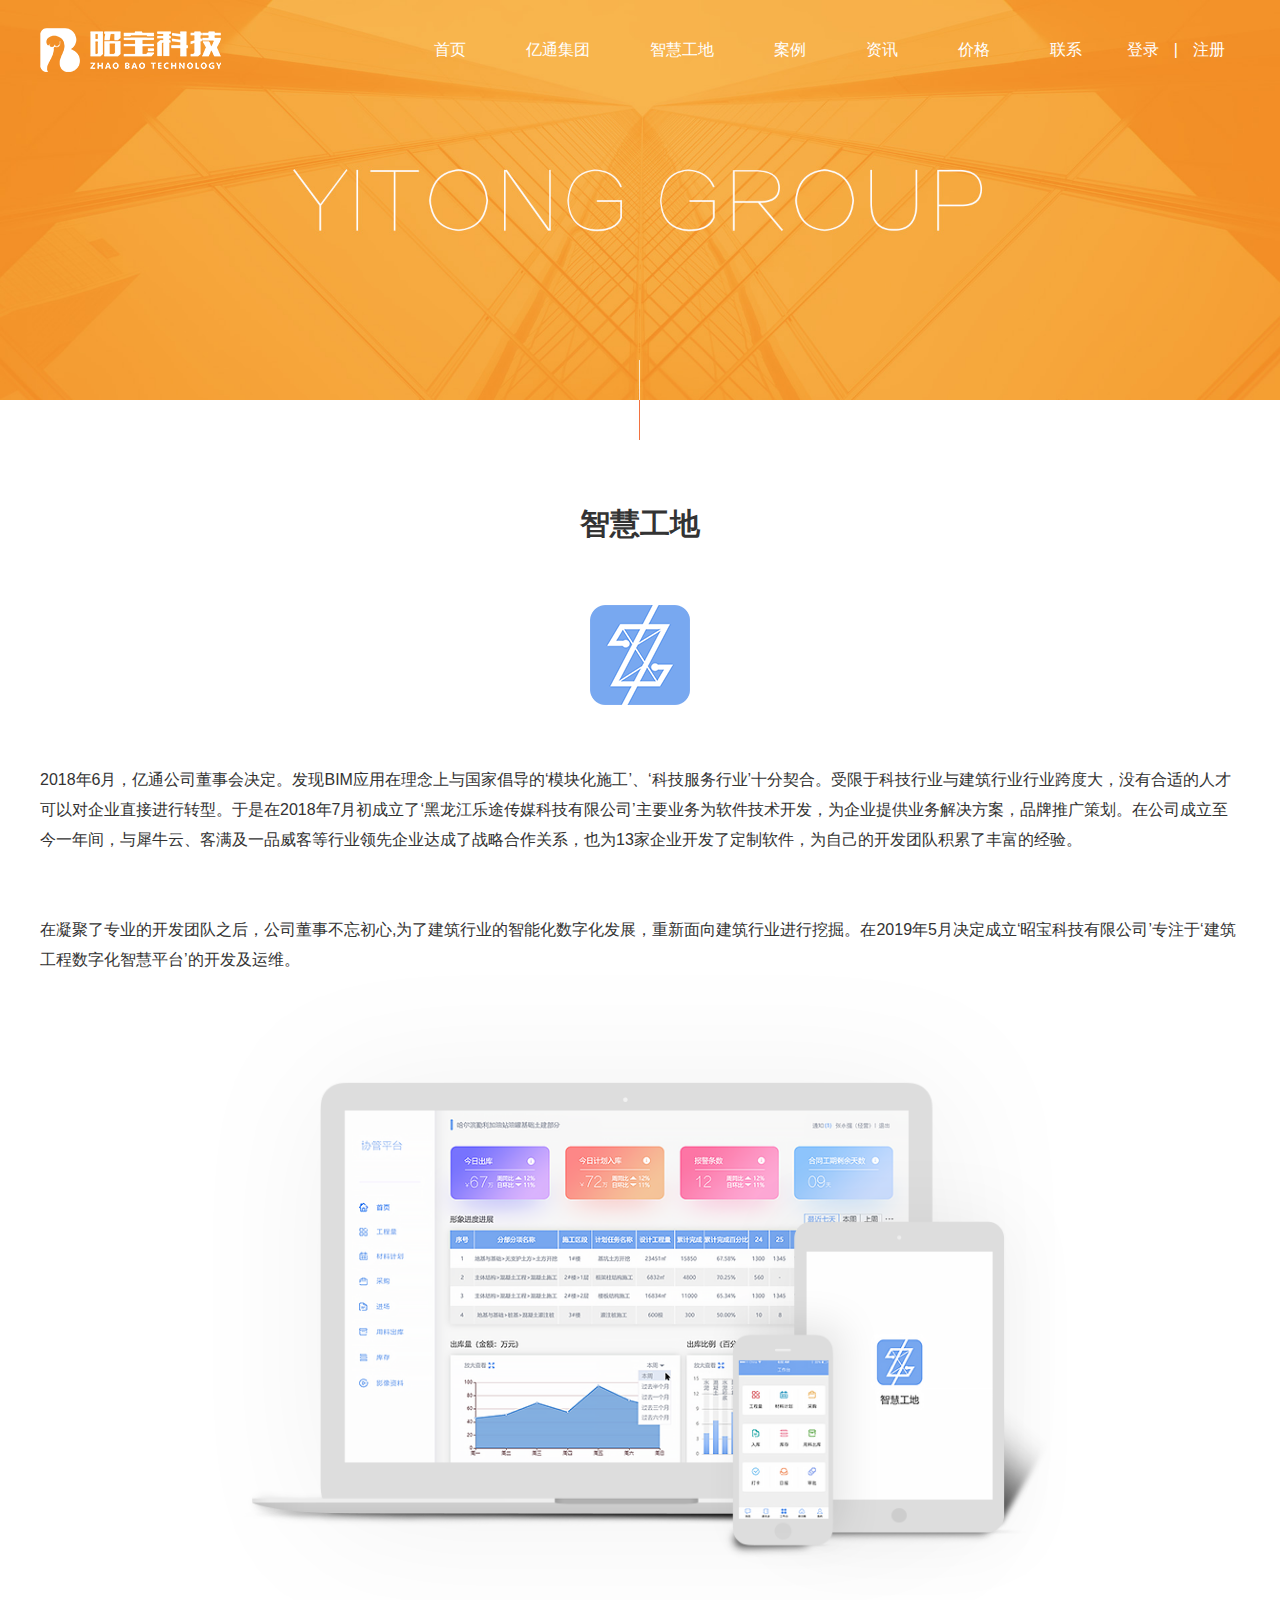
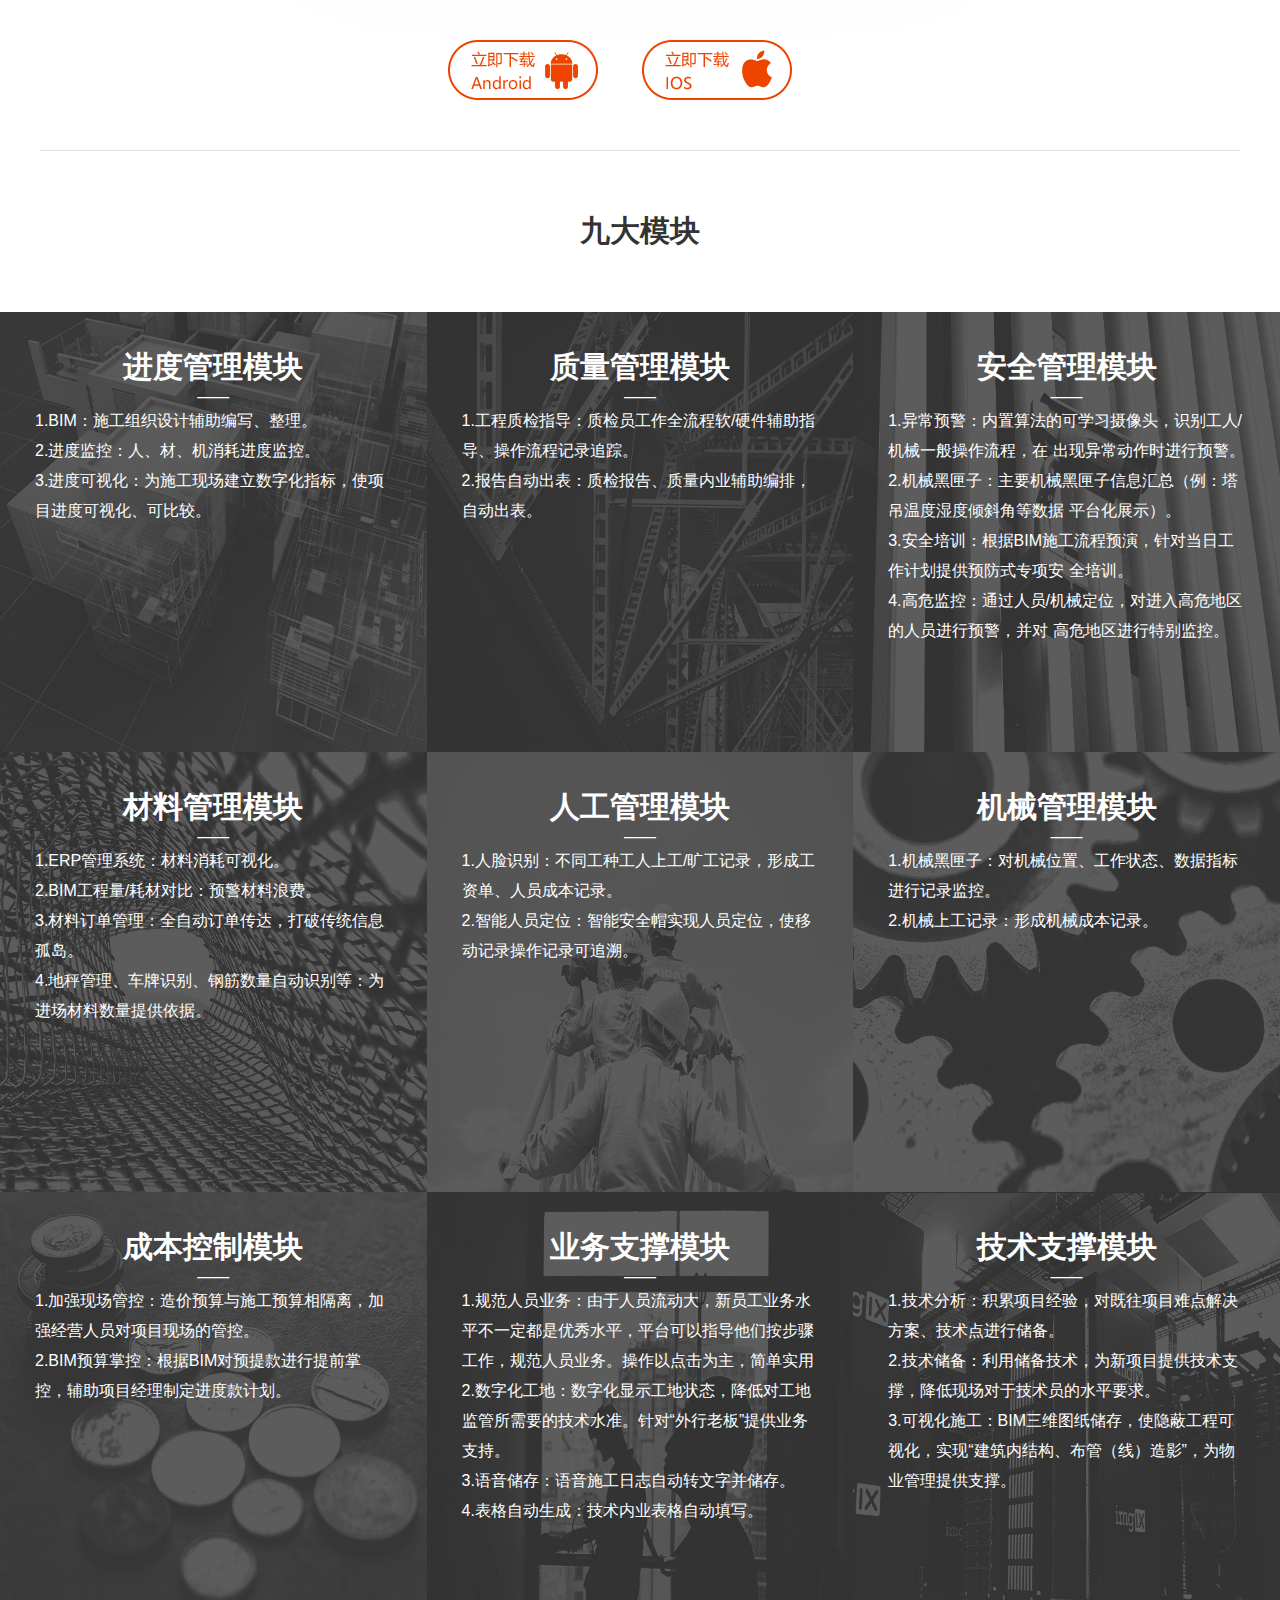
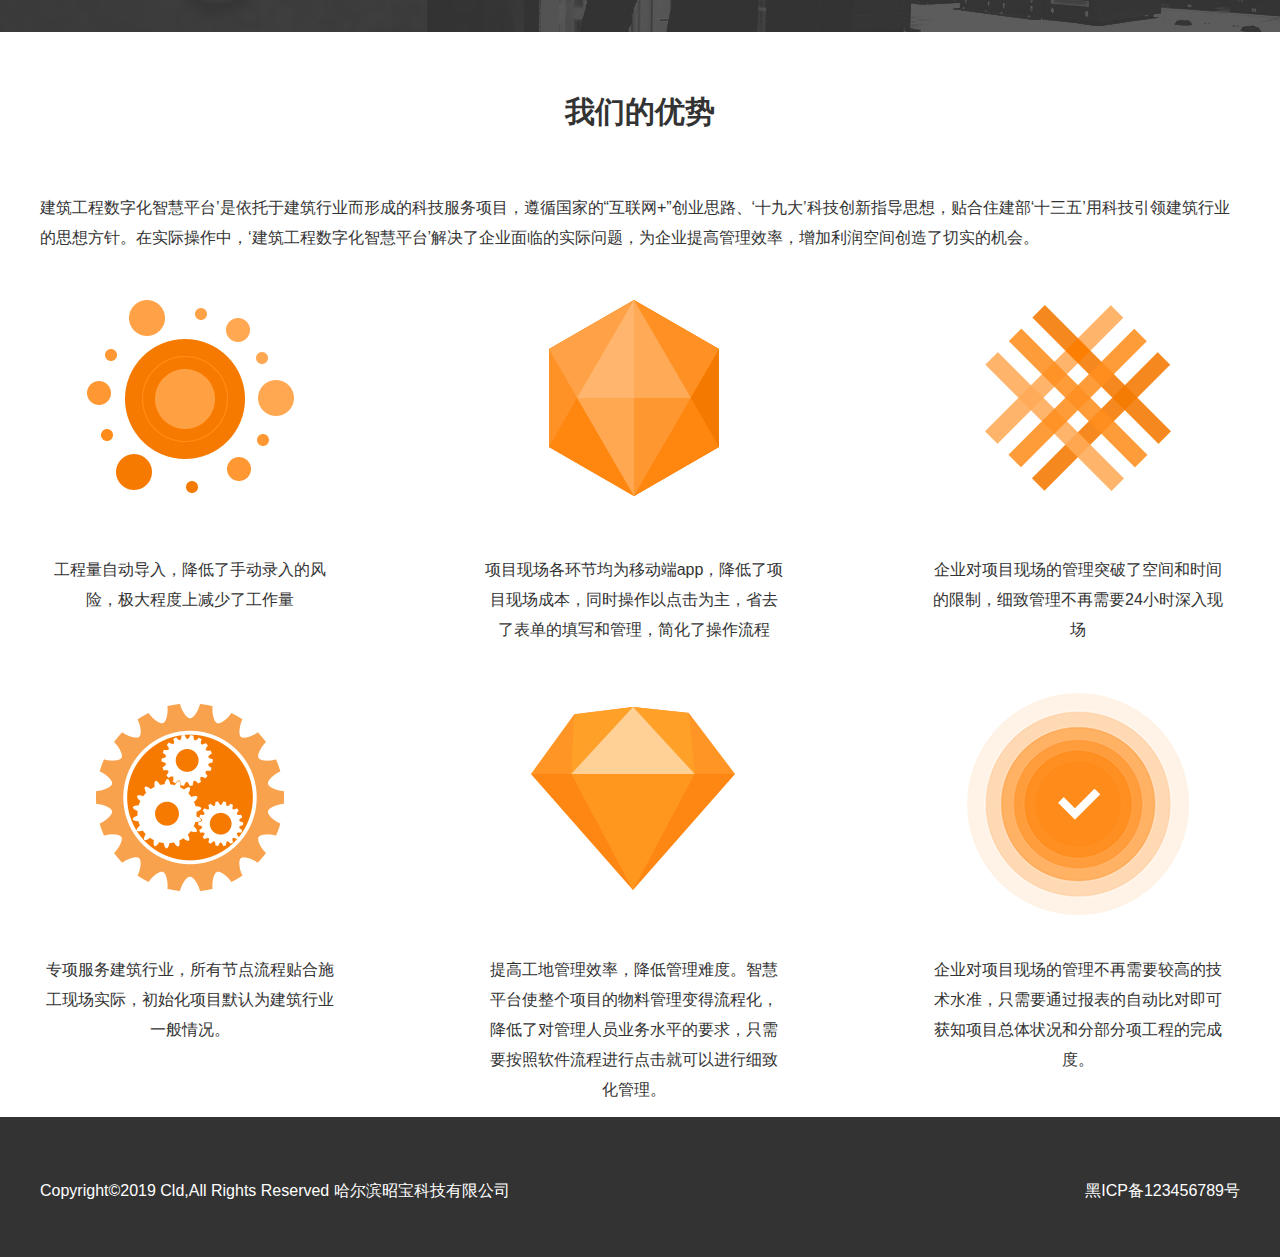
<file: zhgd.html>
<!DOCTYPE html>
<html>
	<head>
		<meta charset="utf-8">
		<title>智慧工地</title>
		<link rel="stylesheet" type="text/css" href="css/reset.css" />
		<link rel="stylesheet" type="text/css" href="css/style.css" />
		<script src="js/jquery.min.js" type="text/javascript" charset="utf-8"></script>
	</head>
	<body>
		<div class="header">
			<script type="text/javascript">
				$('.header').load('nav.html')
			</script>
		</div>
		<div class="content">
			<div class="banner">
				<img src="img/banner_yitong.jpg">
			</div>
			<div class="zh">
				<h4 class="zh-title">智慧工地</h4>
				<div class="zh-logo"><img src="img/icon.png"></div>
				<div class="limit-width">
					<div class="zh-text">
						<p>2018年6月，亿通公司董事会决定。发现BIM应用在理念上与国家倡导的‘模块化施工’、‘科技服务行业’十分契合。受限于科技行业与建筑行业行业跨度大，没有合适的人才可以对企业直接进行转型。于是在2018年7月初成立了‘黑龙江乐途传媒科技有限公司’主要业务为软件技术开发，为企业提供业务解决方案，品牌推广策划。在公司成立至今一年间，与犀牛云、客满及一品威客等行业领先企业达成了战略合作关系，也为13家企业开发了定制软件，为自己的开发团队积累了丰富的经验。</p>
						<p>在凝聚了专业的开发团队之后，公司董事不忘初心,为了建筑行业的智能化数字化发展，重新面向建筑行业进行挖掘。在2019年5月决定成立‘昭宝科技有限公司’专注于‘建筑工程数字化智慧平台’的开发及运维。</p>
					</div>
					<div class="zh-platform"><img src="img/zhihui0.png"></div>
					<div class="download textcenter">
						<a href="#"><img src="img/Android.png"></a>
						<a href="#"><img src="img/IOS.png"></a>
					</div>
				</div>
			</div>
			<div class="nine">
				<h4 class="zh-title">九大模块</h4>
				<div class="clearfix">
					<div class="nine-item">
						<img src="img/zhihui1.jpg">
						<div class="nine-content">
							<h4>进度管理模块</h4>
							<span class="gline">——</span>
							<div class="">
								<p>1.BIM：施工组织设计辅助编写、整理。</p>
								<p>2.进度监控：人、材、机消耗进度监控。</p>
								<p>3.进度可视化：为施工现场建立数字化指标，使项目进度可视化、可比较。</p>
							</div>
						</div>
					</div>
					<div class="nine-item">
						<img src="img/zhihui2.jpg">
						<div class="nine-content">
							<h4>质量管理模块</h4>
							<span class="gline">——</span>
							<div class="">
								<p>1.工程质检指导：质检员工作全流程软/硬件辅助指导、操作流程记录追踪。</p>
								<p>2.报告自动出表：质检报告、质量内业辅助编排，自动出表。</p>
							</div>
						</div>
					</div>
					<div class="nine-item">
						<img src="img/zhihui3.jpg">
						<div class="nine-content">
							<h4>安全管理模块</h4>
							<span class="gline">——</span>
							<div class="">
								<p>1.异常预警：内置算法的可学习摄像头，识别工人/机械一般操作流程，在 出现异常动作时进行预警。</p>
								<p>2.机械黑匣子：主要机械黑匣子信息汇总（例：塔吊温度湿度倾斜角等数据 平台化展示）。</p>
								<p>3.安全培训：根据BIM施工流程预演，针对当日工作计划提供预防式专项安 全培训。</p>
								<p>4.高危监控：通过人员/机械定位，对进入高危地区的人员进行预警，并对 高危地区进行特别监控。</p>
							</div>
						</div>
					</div>
					<div class="nine-item">
						<img src="img/zhihui4.jpg">
						<div class="nine-content">
							<h4>材料管理模块</h4>
							<span class="gline">——</span>
							<div class="">
								<p>1.ERP管理系统：材料消耗可视化。</p>
								<p>2.BIM工程量/耗材对比：预警材料浪费。</p>
								<p>3.材料订单管理：全自动订单传达，打破传统信息孤岛。</p>
								<p>4.地秤管理、车牌识别、钢筋数量自动识别等：为进场材料数量提供依据。</p>
							</div>
						</div>
					</div>
					<div class="nine-item">
						<img src="img/zhihui5.jpg">
						<div class="nine-content">
							<h4>人工管理模块</h4>
							<span class="gline">——</span>
							<div class="">
								<p>1.人脸识别：不同工种工人上工/旷工记录，形成工资单、人员成本记录。</p>
								<p>2.智能人员定位：智能安全帽实现人员定位，使移动记录操作记录可追溯。</p>
							</div>
						</div>
					</div>
					<div class="nine-item">
						<img src="img/zhihui6.jpg">
						<div class="nine-content">
							<h4>机械管理模块</h4>
							<span class="gline">——</span>
							<div class="">
								<p>1.机械黑匣子：对机械位置、工作状态、数据指标进行记录监控。</p>
								<p>2.机械上工记录：形成机械成本记录。</p>
							</div>
						</div>
					</div>
					<div class="nine-item">
						<img src="img/zhihui7.jpg">
						<div class="nine-content">
							<h4>成本控制模块</h4>
							<span class="gline">——</span>
							<div class="">
								<p>1.加强现场管控：造价预算与施工预算相隔离，加强经营人员对项目现场的管控。</p>
								<p>2.BIM预算掌控：根据BIM对预提款进行提前掌控，辅助项目经理制定进度款计划。</p>
							</div>
						</div>
					</div>
					<div class="nine-item">
						<img src="img/zhihui8.jpg">
						<div class="nine-content">
							<h4>业务支撑模块</h4>
							<span class="gline">——</span>
							<div class="">
								<p>1.规范人员业务：由于人员流动大，新员工业务水平不一定都是优秀水平，平台可以指导他们按步骤工作，规范人员业务。操作以点击为主，简单实用</p>
								<p>2.数字化工地：数字化显示工地状态，降低对工地监管所需要的技术水准。针对“外行老板”提供业务支持。</p>
								<p>3.语音储存：语音施工日志自动转文字并储存。</p>
								<p>4.表格自动生成：技术内业表格自动填写。</p>
							</div>
						</div>
					</div>
					<div class="nine-item">
						<img src="img/zhihui9.jpg">
						<div class="nine-content">
							<h4>技术支撑模块</h4>
							<span class="gline">——</span>
							<div class="">
								<p>1.技术分析：积累项目经验，对既往项目难点解决方案、技术点进行储备。</p>
								<p>2.技术储备：利用储备技术，为新项目提供技术支撑，降低现场对于技术员的水平要求。</p>
								<p> 3.可视化施工：BIM三维图纸储存，使隐蔽工程可视化，实现“建筑内结构、布管（线）造影”，为物业管理提供支撑。</p>
							</div>
						</div>
					</div>
				</div>
			</div>
			
			<!-- 我们的优势 -->
			<div class="limit-width">
				<h4 class="zh-title">我们的优势</h4>
				<p>建筑工程数字化智慧平台’是依托于建筑行业而形成的科技服务项目，遵循国家的“互联网+”创业思路、‘十九大’科技创新指导思想，贴合住建部‘十三五’用科技引领建筑行业的思想方针。在实际操作中，‘建筑工程数字化智慧平台’解决了企业面临的实际问题，为企业提高管理效率，增加利润空间创造了切实的机会。</p>
				<div class="our clearfix">
					<div class="our-item">
						<div class="ourimg"><img src="img/zhihui10.png" ></div>
						<p>工程量自动导入，降低了手动录入的风险，极大程度上减少了工作量</p>
					</div>
					<div class="our-item">
						<div class="ourimg"><img src="img/zhihui11.png" ></div>
						<p>项目现场各环节均为移动端app，降低了项目现场成本，同时操作以点击为主，省去了表单的填写和管理，简化了操作流程</p>
					</div>
					<div class="our-item">
						<div class="ourimg"><img src="img/zhihui12.png" ></div>
						<p>企业对项目现场的管理突破了空间和时间的限制，细致管理不再需要24小时深入现场</p>
					</div>
					<div class="our-item">
						<div class="ourimg"><img src="img/zhihui13.png" ></div>
						<p>专项服务建筑行业，所有节点流程贴合施工现场实际，初始化项目默认为建筑行业一般情况。</p>
					</div>
					<div class="our-item">
						<div class="ourimg"><img src="img/zhihui14.png" ></div>
						<p>提高工地管理效率，降低管理难度。智慧平台使整个项目的物料管理变得流程化，降低了对管理人员业务水平的要求，只需要按照软件流程进行点击就可以进行细致化管理。</p>
					</div>
					<div class="our-item">
						<div class="ourimg"><img src="img/zhihui15.png" ></div>
						<p>企业对项目现场的管理不再需要较高的技术水准，只需要通过报表的自动比对即可获知项目总体状况和分部分项工程的完成度。</p>
					</div>
				</div>
			</div>
		</div>


		<div class="footer">
			<script type="text/javascript">
				$('.footer').load('footer.html')
			</script>
		</div>
		<script type="text/javascript">
			new WOW().init();
			var mySwiper = new Swiper('.swiper-container', {
				autoplay: true, //可选选项，自动滑动
				pagination: {
					el: '.swiper-pagination',
				},
			})
		</script>
	</body>
</html>
</file>
<file: css/style.css>
.limit-width {
	width: 1200px;
	margin: 0 auto;
}

.orangcolor {
	color: #EF4300;
}

.textcenter {
	text-align: center;
}

.viewmore {
	display: block;
	margin: 50px 0;
}

.swiper-pagination-bullet {
	opacity: 1;
	background-color: #FFFFFF !important;
}

.swiper-pagination-bullet-active {
	background: #EF4300 !important;
}

/* 导航 */
.nav {
	position: absolute;
	top: 0;
	left: 50%;
	margin-left: -600px;
	z-index: 999;
}

.logo {
	height: 44px;
	width: 181px;
	padding: 28px 0;
}

.nav-list li {
	float: left;
	color: #FFFFFF;
}

.nav-list li a {
	display: inline-block;
	padding: 40px 30px;
	font-size: 16px;
	color: #FFFFFF;
}

.nav-list .login a {
	padding: 40px 15px;
}

.footer {
	color: #FFFFFF;
	height: 140px;
	background-color: #333333;
}

.footer div div {
	margin-top: 64px;
}

/* 首页 */
.hline {
	width: 64px;
	margin: 56px 0;
	border-bottom: 2px;
	border: 1px solid #333333;
}

.download a {
	display: inline-block;
	height: 60px;
	width: 150px;
	margin-right: 40px;
	vertical-align: middle;
}

.zhleft {
	width: 540px;
}

.zhright {
	width: 600px;
	height: 500px;
}

.zhtext {
	display: -webkit-box;
	-webkit-box-orient: vertical;
	-webkit-line-clamp: 4;
	overflow: hidden;
	line-height: 30px;
}

.zhleft .viewmore {
	display: block;
	margin: 67px 0;
}

.zhgd {
	margin: 114px auto;
}

/* 六宫格 */
.six-item {
	width: 33.33%;
	height: 440px;
	float: left;
	position: relative;
	cursor: pointer;
}

.over-float {
	position: absolute;
	left: 0;
	right: 0;
	top: 0;
	bottom: 0;
	opacity: 0;
	background: rgba(252, 146, 2, .88);
}

.over-text {
	color: #FFFFFF;
	margin-top: 200px;
	text-align: center;
}

.over-text h4 {
	font-size: 30px;
	font-weight: 400;
}

/* 首页行业资讯 */
.news-text {
	font-size: 14px;
	color: #999999;
	display: -webkit-box;
	-webkit-box-orient: vertical;
	-webkit-line-clamp: 4;
	overflow: hidden;
}

.news-item {
	width: 50%;
	float: left;
	box-sizing: border-box;
	padding-right: 30px;
	margin-bottom: 60px;
}

.news-num {
	font-size: 30px;
	color: #ababab;
}

.title-text {
	display: inline-block;
	width: 100%;
	font-size: 18px;
	width: 100%;
	padding: 11px 14px;
	background-color: #DCDCDC;
}

.news-title {
	height: 45px;
	margin-bottom: 20px;
}

.news-content {
	width: 90%;
	overflow: hidden;
}

.news-time {
	margin-top: 36px;
	font-size: 14px;
	color: #ababab;
}

/* 联系我们 */
.icon-sm {
	display: inline-block;
	vertical-align: middle;
	height: 20px;
	width: 20px;
	margin-right: 12px;
}

.contact-box {
	box-sizing: border-box;
	padding-top: 100px;
	padding-bottom: 40px;
	background-color: #F7F7F7;
}

.type {
	margin: 60px 0;
}

.contact-info {}

.contact-info input,
.contact-info textarea {
	width: 600px;
	border: none;
	outline: none;
	background-color: #eaeaea;
}

.contact-info input {
	text-indent: 14px;
	height: 48px;
	margin-bottom: 16px;
}

.contact-info textarea {
	box-sizing: border-box;
	padding: 14px;
}

.contact-info button {
	width: 600px;
	height: 48px;
	font-size: 18px;
	color: #FFFFFF;
	border: none;
	outline: none;
	background: rgba(239, 67, 0, 1);
}

/* 亿通集团 */
.idea-price {
	margin-bottom: 60px;
	padding-bottom: 60px;
	border-bottom: 1px solid #DFDFDF;
}

.idea-company {
	font-size: 30px;
	margin: 60px;
}

.idea-text {
	font-weight: bold;
	margin-bottom: 60px;
}

.idea-price {
	line-height: 30px;
	margin-bottom: 60px;
}

.yt-desc {
	position: relative;
}

.who-img {
	width: 600px;
	height: 380px;
}

.who-text {
	width: 416px;
}

.ytlogo {
	width: 153px;
	height: 194px;
}

.who-text h4 {
	font-size: 24px;
	margin-bottom: 58px;
}

.who-text p {
	line-height: 30px;
}

.rect {
	height: 354px;
	width: 264px;
	position: absolute;
	top: 190px;
	left: 427px;
	z-index: 9;
}

.vision {
	margin-top: 120px;
}

.vision .who-text {
	width: 304px;
}

.vision-img {
	width: 822px;
	height: 300px;
}

.ytlogo2 {
	width: 361px;
	height: 289px;
}

.yt-message {
	width: 744px;
}

.brand-title {
	font-size: 30px;
	margin: 90px 0;
	padding-bottom: 60px;
	border-bottom: 1px solid #DFDFDF;
}

.yt-message h5 {
	font-size: 24px;
	margin-bottom: 58px;
}

.brand {
	margin-bottom: 90px;
	position: relative;
}

.brand-img div {
	float: left;
	width: 390px;
	height: 136px;
	border-radius: 15px;
}

.brand-img div:nth-child(2) {
	margin: 0 15px;
}

.brand-item {
	width: 1200px;
}

.brand .swiper-pagination {
	left: 50%;
	bottom: -60px;
	margin-left: -120px;
}

.brand .swiper-pagination-bullet {
	height: 20px;
	width: 20px;
	margin: 0 20px;
	background-color: #DCDCDC !important;
}

.brand .swiper-pagination-bullet-active {
	background: #EF4300 !important;
}

/* 智慧工地 */
.zh-title {
	font-size: 30px;
	text-align: center;
	margin: 60px 0;
}

.zh-logo {
	height: 100px;
	width: 100px;
	margin: 60px auto;
}

.zh-platform {
	width: 854px;
	margin: 0 auto;
}

.zh-text p:first-child {
	margin-bottom: 60px;
}

.zh .limit-width {
	padding-bottom: 50px;
	margin-bottom: 60px;
	border-bottom: 1px solid #DFDFDF;
}

/* 九大模块 */
.nine-item {
	width: 33.33%;
	height: 440px;
	float: left;
	position: relative;
}

.nine-content {
	position: absolute;
	left: 0;
	right: 0;
	top: 0;
	bottom: 0;
	color: #FFFFFF;
	box-sizing: border-box;
	padding: 35px;
}

.nine-content h4 {
	font-size: 30px;
	text-align: center;
}

.gline {
	display: block;
	text-align: center;
}

/* 我们的优势 */
.our-item {
	float: left;
	width: 25%;
	margin-left: 12%;
	height: 400px;
	text-align: center;
}

.our-item:first-child,
.our-item:nth-child(4) {
	margin-left: 0;
}

.ourimg {
	height: 222px;
	width: 222px;
	margin: 40px auto;
}

/* 联系我们 */
.contact h5 {
	font-size: 16px;
	margin-bottom: 60px;
}

.contact-icon {
	height: 80px;
	width: 80px;
	margin: 80px auto 16px;
}

.types-item {
	text-align: center;
	width: 25%;
	float: left;
}

.types-item:nth-child(2) {
	margin: 0 12.5%;
}

.map {
	margin: 90px auto 80px;
}

.ewm {
	height: 244px;
	width: 244px;
	margin-left: 26px;
	margin-top: 26px;
	display: inline-block;
	vertical-align: middle;
}

/* 价格 */
.price-icon {
	height: 78px;
	width: 78px;
	margin: 80px auto 3px;
}

.price-item {
	width: 25%;
	text-align: center;
	float: left;
}

.price-item:nth-child(2) {
	margin: 0 12.5%;
}

.price-item em {
	font-size: 18px;
	font-weight: bold;
	color: #EF4300;
}

.price-item button {
	outline: none;
	cursor: pointer;
	border: 1px solid #EF4300;
	background-color: inherit;
	padding: 6px 16px;
	border-radius: 40px;
	color: #ef4300;
}
.price-item p{
	margin: 34px 0;
}
.price-item h5{
	font-size: 24px;
}

.price-type{
	margin: 80px 0;
	border-top: 1px solid #DFDFDF;
}

.function{
	padding: 80px 0 100px;
	background-color: #F2F6F8;
}
.act-item{
	width: 33.33%;
	float: left;
}

.action .left,
.action .right{
	width: 45%;
}
.action .middle{
	width: 2%;
	margin: 0 4%;
}

.action h5{
	margin-bottom: 60px;
}

.action span{
	color: #EF4300;
}
</file>
